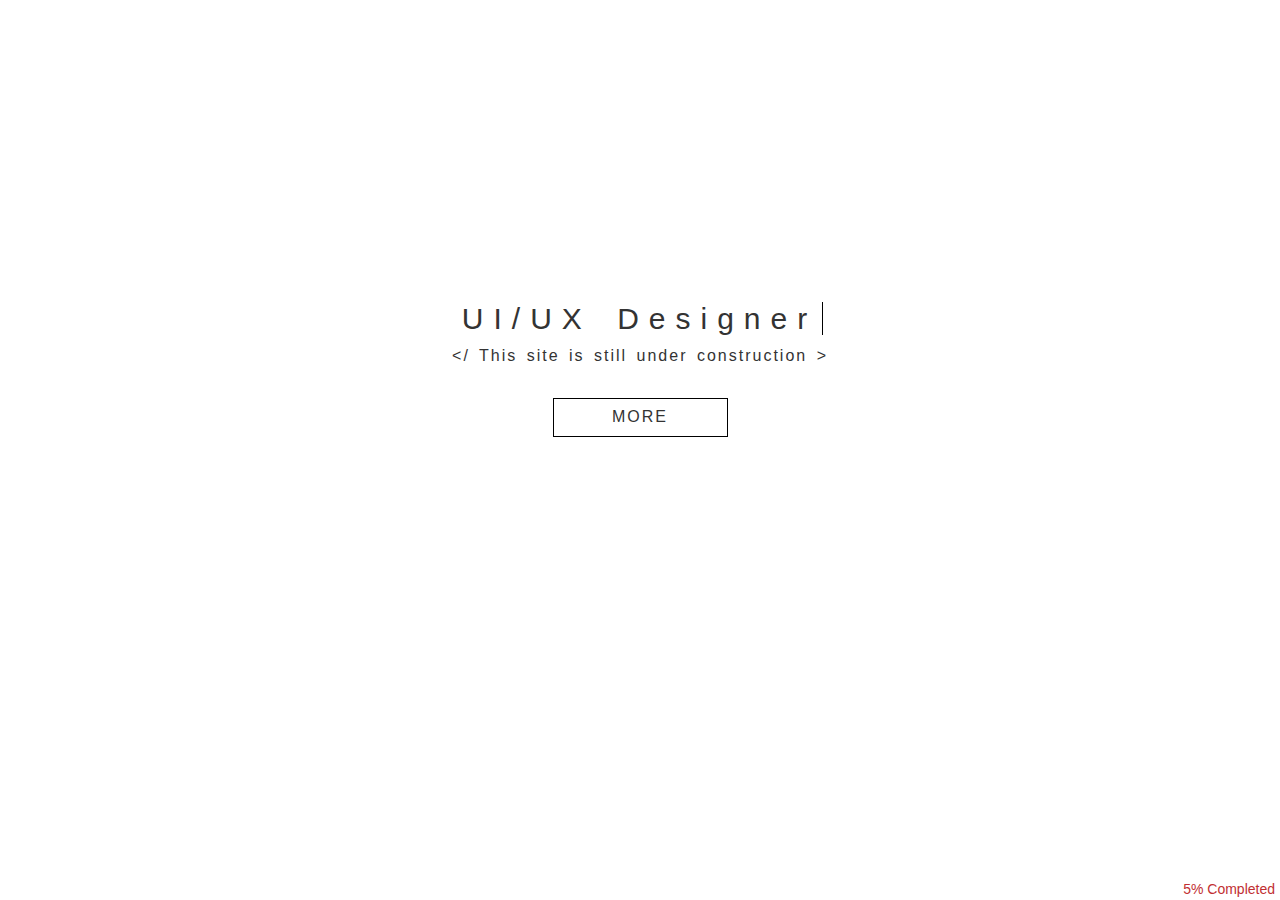
<file: index.html>
<!DOCtype html>
<html lang="en">
	<head>
		<meta charset="utf-8">
    	<meta http-equiv="X-UA-Compatible" content="IE=edge">
        <meta name="author" content="Garfield Gray"/>
    	<meta name="viewport" content="width=device-width, initial-scale=1">
        <meta name="description" content="Garfield Gray's Web Portfolio"/>
        <meta name="keywords" content="Garfield Gray, portfolio, UI Designer,UX Designer, Web Development, Web Design">
    	<title>Mr. Gray</title>
    	<link rel="icon" href="img/logo.png">
        <link href="https://fonts.googleapis.com/css?family=Rubik" rel="stylesheet">
    	<link href="css/bootstrap.min.css" rel="stylesheet">
    	<link rel="stylesheet" type="text/css" href="css/styles.css">
    	<link rel="stylesheet" type="text/css" href="css/animate.css">
    	<link rel="stylesheet" type="text/css" href="css/hover.css">
        <link rel="stylesheet" type="text/css" href="font-awesome/css/font-awesome.min.css">
	</head>
<body>
    <nav class="navbar navbar-white">
      <div class="container">
        <div class="navbar-header">
          <button type="button" class="navbar-toggle" data-toggle="collapse" data-target="#myNavbar">
            <span class="icon-bar"></span>
            <span class="icon-bar"></span>
            <span class="icon-bar"></span>                        
          </button>
          <a class="navbar-brand" href="#"><span style="color:black;letter-spacing: 1px;"></span></a>
        </div>
        <div class="collapse navbar-collapse" id="myNavbar">
          <ul class="nav navbar-nav navbar-right">
            <li><a href="#"></a></li>
            <li><a href="#"></a></li>
            <li><a href="#"></a></li>
          </ul>
        </div>
      </div>
    </nav>

<div class="wrapper">
	<div class="container-fluid">
		<div class="main">
			<center>
				<h2 id="main_content">UI/UX  Designer</h2>
					<p id="sub_content">&lt;&#47; This site is still under construction ></p>
						<br>
							<button id="sub_content" class="main_Btn" data-toggle="modal" data-target="#myModal">MORE</button>
			</center>
		</div>
	</div>
</div>

<div class="modal fade" id="myModal" role="dialog">
    <div class="modal-dialog">
    
      <!-- Modal content-->
      <div class="modal-content">

          <button type="button" class="close" data-dismiss="modal">&times;&nbsp;</button>

        <div class="modal-body" style="margin-top: 10%;">
          <p>In the meanwhile, take a look at a <b>few</b> side projects.</p>
          <br>
          <ol>
	          <li><span class="label label-success"><a href="resume/index.html" target="_blank">E-Resumè Design</a></span></li>
	          <li><span class="label label-warning"><a href="https://chantelbailey.000webhostapp.com/wordpress/" target="_blank">E-Commerecè Site</a></span></li>
	          <li><span class="label label-success"><a href="http://amgestionjm.com/" target="_blank">AM Gestion Website</a></span></li>
	          <li><span class="label label-default"><a href="http://garfield-todo.000webhostapp.com/" target="_blank">Simple ToDo Web App w/PHP</a></span></li>
	          <li><span class="label label-warning"><a href="first/index.html" target="_blank">First Web Page w/Contact Info</a></span></li>
	          <li><span class="label label-success"><a href="http://www.dlabpr.com/development/akm.new/" target="_blank">AKM</a></span></li>
	          <hr>
	          <br>
	          	<div align="left">
	          	<h6>Current</h6>
	          	</div>
	          	<ol>
		          <li><a href="utech-internship/index.php" target="_blank" id="now">Project G</a></li>
	          </ol>
	          </br>
	          <sm id="now">Most of these sites will be re-designed as I was not aware of certain design principles at the time, even now I am still learning and growing.</sm>
          </ol>
        </div>
      </div>
      
    </div>
  </div>


<footer>
	<div class="copyright"><sm>5% Completed</sm></div>
</footer>
<!-- jQuery (necessary for Bootstrap's JavaScript plugins) -->
<script type="text/javascript" src="js/jquery.js"> </script>
<!--Bootstrap JS-->
<script src="js/bootstrap.js"></script>
<!--Custom JS-->
<script src="js/custom.js"></script>
<script>
	function navX(x) {
    	x.classList.toggle("change");
    }
</script>

</body>
</html>
</file>
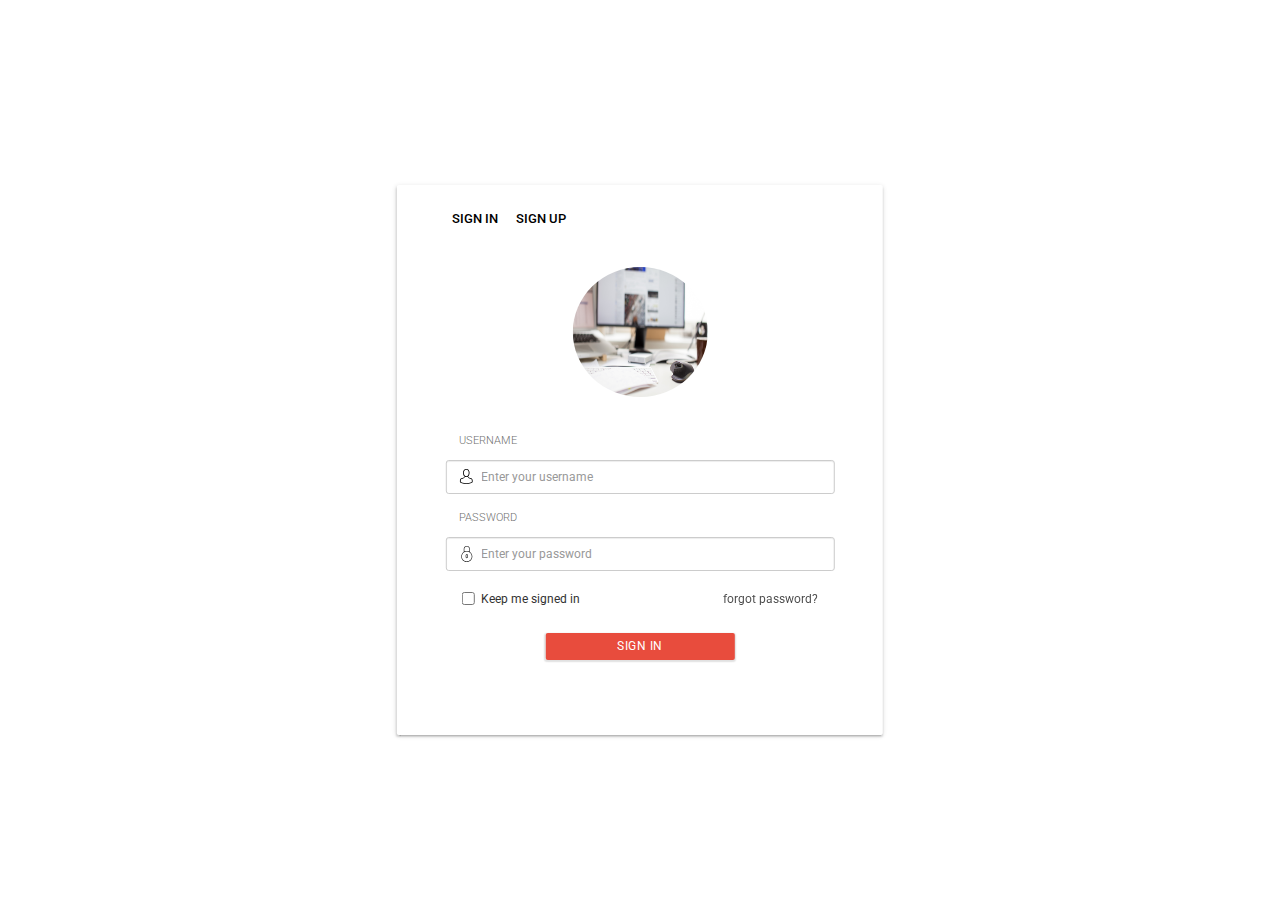
<file: Food App/index.html>
<!DOCTYPE html>
<html>
	<head>
		<meta http-equiv="Content Type" content="text/html"; charset="UTF-8">
		<meta name="viewport" content="width=device-width, initial-scale=1">
		<meta name="description" content="">
		<meta name="author" content="Garfield GRAY">
		<link rel="icon" href="">
		<title>Food APP</title>
    	<link href="css/bootstrap.min.css" rel="stylesheet">
    	<link rel="stylesheet" type="text/css" href="css/styles.css">
    	<link rel="stylesheet" type="text/css" href="css/animate.css">
    	<link rel="stylesheet" type="text/css" href="css/hover.css">
    	<link rel="stylesheet" href="css/waves.css">
        <link rel="stylesheet" type="text/css" href="font-awesome/css/font-awesome.min.css">
        <link href="https://fonts.googleapis.com/css?family=Roboto" rel="stylesheet">
        <link href="https://fonts.googleapis.com/css?family=Allura" rel="stylesheet">
        <link rel="stylesheet" type="text/css" href="css/waves.min.css"/>
	</head>
	<body>
		<div class="container-fluid">
			<div class="animated fadeIn contain">
				<div class="navigation">
					<ul>
						<li>
							<a href="#" class="active" id="signin">SIGN IN</a>
						</li>
						<li>
							<a href="#" id="signup">SIGN UP</a>
						</li>
					</ul>
				</div>

				<div id="signin-content">
				<!-- Avatar image -->
					<img src="img/avatar.jpg" class="img-responsive" alt="image">
				<!-- END Avatar -->

				<!-- Form Section -->
				<div class="form-section">
					<form autocomplete="off">
					  <div class="form-group">
					    <label for="email"><sm>USERNAME</sm></label>
					    <input type="text" class="form-control" id="username" placeholder="Enter your username">
					  </div>
					  <div class="form-group">
					    <label for="pwd"><sm>PASSWORD</sm></label>
					    <input type="password" class="form-control" id="pwd" placeholder="Enter your password">
					  </div>
					  <div class="row" id="mid">
					  	<div class="col-xs-6 col-sm-6">
						  <div class="checkbox" id="check">
						    <label><input type="checkbox"> Keep me signed in</label>
						  </div>
						</div>
						<div class="col-xs-6 col-sm-6">
							<a href="#" id="forgot" class="hvr-underline-from-center-2">forgot password?</a>
						</div>
					  </div>	  
					  <div class="row">
						<center>
						  <button type="button" class="btn btn-sign-in-center">SIGN IN</button>
						</center>
					   </div>
					</form>
				</div>
				<!-- End form section -->
			</div><!-- End sign in -->

			<div id="signup-content"><!-- Begin Sign Up -->
			<p id="signup-header">Sign Up</p>
				<div class="form-section">
				<form autocomplete="off">
					<div class="row">
						<div class="col-xs-6 col-sm-6">
							<label for="fname"><sm>FIRSTNAME</sm></label>
							<input type="name" class="form-control" id="firstname" placeholder="Enter your first name">
						</div>
						<div class="col-xs-6 col-sm-6">
							<label for="lname"><sm>LASTNAME</sm></label>
							<input type="name" class="form-control" id="lastname" placeholder="Enter your last name">
						</div>
					</div>
					<div class="row">
						<div class="col-xs-12 col-sm-12">
							<label for="password"><sm>PASSWORD</sm></label>
							<input type="password" class="form-control" id="password" placeholder="Enter your password">
						</div>
					</div>
					<div class="row">
						<div class="col-xs-12 col-sm-12">
							<label for="confirmpwd"><sm>PASSWORD</sm></label>
							<input type="password" class="form-control" id="confirmpwd" placeholder="Confirm your password">
						</div>
					</div>
				</div>
				</form>
			</div><!-- End sign up -->

			</div>
		</div>


	<!-- jQuery (necessary for Bootstrap's JavaScript plugins) -->
    <script src="https://ajax.googleapis.com/ajax/libs/jquery/1.12.4/jquery.min.js"></script>
    <!-- Include all compiled plugins (below), or include individual files as needed -->
    <script src="js/bootstrap.js"></script>
	<script type="text/javascript" src="js/waves.min.js"></script>
	<script src="js/custom-js.js"></script>
	</body>
</html>
</file>
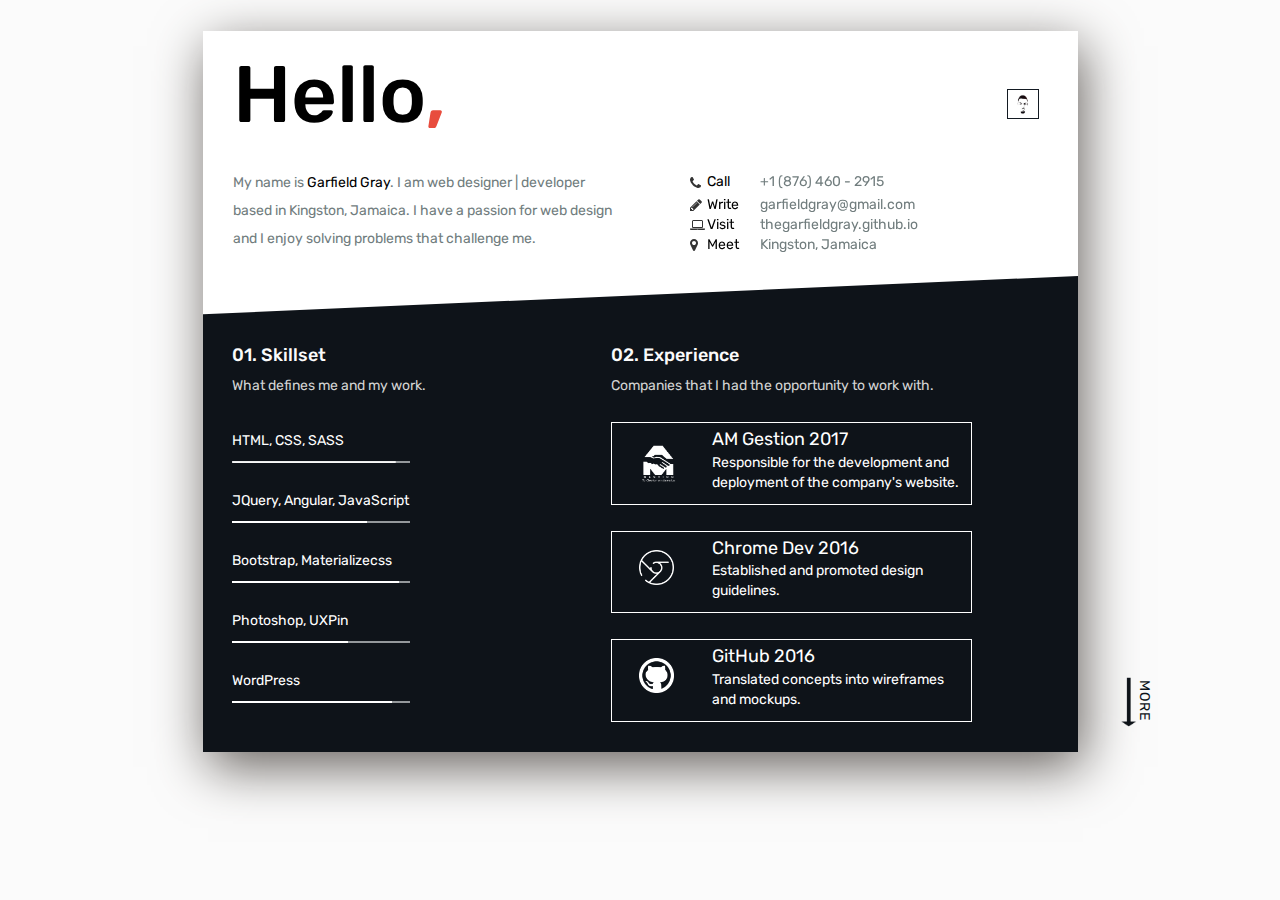
<file: img/index.html>
<!DOCTYPE html>
<html>
<head>
	<title>Resume Section</title>
	<meta charset="utf-8">
    <meta http-equiv="X-UA-Compatible" content="IE=edge">
    <meta name="author" content="Garfield Gray's Digital Resume"/>
   	<meta name="viewport" content="width=device-width, initial-scale=1.0, minimum-scale=1.0, maximum-scale=1.0, user-scalable=no">
    <meta name="description" content=""/>
    <meta name="keywords" content="Resume">
    <link rel="icon" href="img/logo.png">
    <link href="css/bootstrap.min.css" rel="stylesheet">
    <link rel="stylesheet" type="text/css" href="css/styles.css">
    <link rel="stylesheet" type="text/css" href="css/hover.css">
    <link rel="stylesheet" type="text/css" href="font-awesome/css/font-awesome.min.css">
    <link href="https://fonts.googleapis.com/css?family=Rubik" rel="stylesheet">
</head>
<body>
<script
  src="https://code.jquery.com/jquery-3.2.1.min.js"
  integrity="sha256-hwg4gsxgFZhOsEEamdOYGBf13FyQuiTwlAQgxVSNgt4="
  crossorigin="anonymous"></script>

<div class="container-fluid">
	<div class="wrapper">
		<div class="cover">
			<div class="container-fluid">
		<!-- ===== ROW ONE : HELLO SECTION w/IMAGE ===== -->
				<div class="row">
					<div class="col-sm-11 col-md-11">
						<span id="hello">
							<h1 style="font-size: 80px;">Hello<span id="comma">,</span></h1>
						</span>
					</div>
					<div class="col-sm-1 col-md-1">
						<img src="img/logo.png" alt="logo" class="img-responsive img-cover">
					</div>
				</div>
		<!-- ===== ROW TWO : CONTAINS INFORMATION ABOUT ME ===== -->
				<div class="row"><br>
					<div class="col-sm-6 col-md-6">
						<p class="cc">My name is <span>Garfield Gray</span>. I am web designer | developer based in Kingston, Jamaica. I have a passion for web design and I enjoy solving problems that challenge me.</p>
					</div>
					<div class="info-left">
					<div class="col-sm-6 col-md-6" style="padding-left: 50px;">
						<div class="row" style="line-height: 1.8445;">
			<!-- === LINE ONE === -->
							<div class="col-md-1">
								<i class="fa fa-phone hvr-buzz" aria-hidden="true"></i>
							</div>
							<div class="col-md-1">
								<span>Call</span>
							</div>
							<div class="col-md-10">
								<span class="pp-color pp-left">+1 (876) 460 - 2915</span>
							</div>
						</div>
						<div class="row">
			<!-- === LINE TWO === -->
							<div class="col-md-1">
								<i class="fa fa-pencil hvr-skew-backward" aria-hidden="true"></i>
							</div>
							<div class="col-md-1">
								<span>Write</span>
							</div>
							<div class="col-md-10">
								<span class="pp-left">
									<a href="mailto:garfieldgray21@gmail.com?Subject=Hi" class="mail" target="_top">garfieldgray@gmail.com</a>
								</span>
							</div>
						</div>
						<div class="row">
			<!-- === LINE TWO === -->
							<div class="col-md-1">
								<i class="fa fa-laptop hvr-grow" aria-hidden="true"></i>
							</div>
							<div class="col-md-1">
								<span>Visit</span>
							</div>
							<div class="col-md-10">
								<span class="pp-left">
									<a href="http://thegarfieldgray.github.io" class="address" target="_blank">thegarfieldgray.github.io</a>
								</span>
							</div>
						</div>
						<div class="row">
				<!-- === LINE FOUR === -->
							<div class="col-md-1">
								<i class="fa fa-map-marker hvr-bounce-in" aria-hidden="true"></i>
							</div>
							<div class="col-md-1">
								<span>Meet</span>
							</div>
							<div class="col-md-10">
								<span class="pp-color pp-left">Kingston, Jamaica</span>
							</div>
						</div>
					</div>
					</div>
				</div>
			</div>
		</div>
		<!-- ===== SUB BODY-HEADER ===== -->
		<div class="custom-container">
		<div id="show">
			<div class="row sub-body">
		<!-- ===== COLUMN ONE ===== -->
				<div class="col-md-4 sub-padding1">
					<h4>01. Skillset</h4>
					<sm style="color:lightgrey;">What defines me and my work.</sm>
					<br><p></p>
						<div class="col-sm-12 sub-head-col">
							<span class="skill-title">HTML, CSS, SASS</span>
							<div class="line">
								<div class="progress front-end">
								</div>
							</div>
						</div>
						<div class="col-sm-12 sub-head-col">
							<span class="skill-title">JQuery, Angular, JavaScript</span>
							<div class="line">
								<div class="js">
								</div>
							</div>
						</div>
						<div class="col-sm-12 sub-head-col">
							<span class="skill-title">Bootstrap, Materializecss</span>
							<div class="line">
								<div class="framework">
								</div>
							</div>
						</div>
						<div class="col-sm-12 sub-head-col">
							<span class="skill-title">Photoshop, UXPin</span>
							<div class="line">
								<div class="photo-editing">
								</div>
							</div>
						</div>
						<div class="col-sm-12 sub-head-col">
							<span class="skill-title">WordPress</span>
							<div class="line">
								<div class="cms">
								</div>
							</div>
						</div>
				</div>
		<!-- ===== COLUMN TWO ===== -->
				<div class="col-md-8 sub-padding2">
					<h4>02. Experience</h4>
					<sm style="color:lightgrey;">Companies that I had the opportunity to work with.</sm>
						<div class="xp-card">
							<div class="row">
								<div class="col-sm-3">
									<img src="img/gestion.png" alt="AM Gestion JM" class="xp-logo">
								</div>
								<div class="col-sm-9">
									<span class="xp-header">AM Gestion 2017</span>
									<p class="xxp">Responsible for the development and deployment of the company's website.</p>
								</div>
							</div>
						</div>
						<div class="xp-card">
							<div class="row">
								<div class="col-sm-3">
									<img src="img/chrome-logo.png" alt="Chome" class="xp-logo2">
								</div>
								<div class="col-sm-9">
									<span class="xp-header">Chrome Dev 2016</span>
									<p class="xxp">Established and promoted design guidelines.</p>
								</div>
							</div>
						</div>
						<div class="xp-card">
							<div class="row">
								<div class="col-sm-3">
									<img src="img/git.png" alt="GitHub" class="xp-logo2">
								</div>
								<div class="col-sm-9">
									<span class="xp-header">GitHub 2016</span>
									<p class="xxp">Translated concepts into wireframes and mockups.</p>
								</div>
							</div>
						</div>
				</div>
			</div>
		</div>

		<!-- ===== SECTION NUMBER TWO ===== -->

		<div id="hide">
			<div class="row sub-body">
			<!-- ===== COLUMN ONE ===== -->
				<div class="col-md-5 sub-padding1">
					<h4>03. Education</h4>
					<sm style="color:lightgrey;">My academic achievements.</sm>
					<br><p></p>
						<div class="col-sm-12 sub-head-col">
							<span class="skl-title">University of Technology, Jamaica</span>
								<div id="skl_details">
									<sm style="color:lightgrey;">BSc in Computer Science</sm></p>
										<p class="xxp">2012 - PENDING</p>
								</div>
						</div>
						<div class="col-sm-12 sub-head-col">
							<span class="skl-title">William Knibb Memorial High School</span>
								<div id="skl_details">
									<sm style="color:lightgrey;">Diploma in Science & Engineering</sm></p>
										<p class="xxp">2007 - 2012</p>
								</div>
						</div>
				</div>
		<!-- ===== COLUMN TWO ===== -->
				<div class="col-md-7 sub-padding2">
					<h4>04. Awards</h4>
					<sm style="color:lightgrey;">A reason why people love to work with me</sm>
						<br><p></p>	
						<div class="award">
							<p><span id='award_list'>#1 UI Developer in Jamaica</span></p>
						</div>
				</div>
			</div>
		</div>

		<!-- ==== NEXT AND PREVIOUS BUTTON ==== -->
		<div class="rightBtn">
			<button class="moreBtn"><p id="mre">more</p><img src="img/down-arrow.png" id="downArrow" class="moreImg"></i>
			</button>
		</div>
	</div>
	</div>
</div>
<!-- ==== SCRIPTS ==== -->
<script>

$(document).ready(function(){
	$("button").click(function(){
		var z = document.getElementById('mre');
			$("#show").toggle("slow");
			$("#hide").toggle("fast");
				if (z.innerHTML == "more"){
					document.getElementById("downArrow").src = "img/left-arrow.png";
					z.innerHTML = "back";
				}else if (z.innerHTML == "back"){
					z.innerHTML = "more";
					document.getElementById("downArrow").src = "img/down-arrow.png";
				}
	});
});
	
</script>
</body>
</html>
</file>
<file: css/styles.css>
/* ======= VARIBALES ======= */
/* ====== END VARIABLES DECLARATION ====== */
.html {
  height: 100%; }

.body {
  height: 100%;
  font-family: 'Rubik', sans-serif;
  background-color: #fff; }
  .body p, .body h2 {
    color: white; }

/* ======= NAVIGATION BAR ======= */
.navbar {
  -webkit-border-radius: 0;
  -moz-border-radius: 0;
  border-radius: 0; }

.navbar-white {
  background-color: #fff;
  margin-bottom: 0px;
  color: #181818; }

.navbar-nav > li > a {
  color: #181818;
  font-size: 13.54px; }

.navbar-nav > li > a:hover,
.navbar-nav > li > a:focus {
  color: #a33126;
  font-size: 13.54px;
  background-color: transparent; }

.navbar-nav > .active > a,
.navbar-nav > .active > a:hover,
.navbar-nav > .active > a:focus {
  color: #a33126;
  background-color: transparent; }

.navbar-nav > .open > a,
.navbar-nav > .open > a:hover,
.navbar-nav > .open > a:focus {
  color: #a33126;
  background-color: transparent; }

/* mobile version */
.navbar-white .navbar-toggle {
  border-color: transparent; }

.navbar-white .navbar-toggle:hover,
.navbar-white .navbar-toggle:focus {
  background-color: transparent; }

.navbar-white .navbar-toggle .icon-bar {
  background-color: white; }

/* ======= MAIN CONTENT ======= */
.main {
  position: relative;
  margin: 20% auto 0px;
  height: 100%;
  width: 100%; }

#main_content {
  letter-spacing: 10px;
  word-spacing: 7px; }

#sub_content {
  letter-spacing: 2px;
  word-spacing: 3px;
  font-size: 16px; }

.main_Btn {
  padding: 7px 15px;
  border: 1px solid black;
  background-color: transparent;
  width: 175px; }

.main_Btn:hover,
.main_Btn:focus {
  background-color: black;
  color:white;
  border: 2px solid black;
}

@-webkit-keyframes typing { from { width: 0; } }
@-webkit-keyframes blink-caret { 50% { border-color: transparent; } }

h2 { 
  border-right: 1px solid black;
  width: 16.5em; 
  width: 365px;
  white-space: nowrap;
  overflow: hidden;
  -webkit-animation: typing 3s steps(14, end),
  blink-caret .5s step-end infinite alternate;
}

.copyright {
  position: absolute;
  bottom: 1px;
  right: 5px;
  color: #c12f32; }

ol {
  list-style: none; }

ol li a {
  color: white;
  text-decoration: none; }

#now {
  text-decoration: none;
  color: grey;
  font-size: 11px;
}

/*# sourceMappingURL=styles.css.map */
</file>
<file: Food App/css/styles.css>
html,body {
  font-family: 'Roboto', sans-serif;
  font-size: 12px;
  height: 100%;
  background-color: white;
}

.bar1, .bar2, .bar3 {
    width: 35px;
    height: 5px;
    background-color: #553b44;
    margin: 6px 0;
    transition: 0.4s;
}

.change .bar1 {
    -webkit-transform: rotate(-45deg) translate(-4px, 5px) ;
    transform: rotate(-45deg) translate(-4px, 5px) ;
}

.change .bar2 {opacity: 0;}

.change .bar3 {
    -webkit-transform: rotate(45deg) translate(-1px, -2px) ;
    transform: rotate(45deg) translate(-1px, -2px) ;
}

.contain {
	position: absolute;
	width: 35%;
	height: 550px;
	top: 50%;
	left: 50%;
	-webkit-transform: translate(-50%,-50%);
	background-color: white;
	border: none;
	border-radius: 2px;
	box-shadow: 0 2px 2px 0 rgba(0,0,0,0.14),
	0 1px 5px 0 rgba(0,0,0,0.12),
	0 3px 1px -2px rgba(0,0,0,0.2);
	margin-top: 10px;
	margin-bottom: 10px;
}

@media screen and (max-width: 1290px) {
    .contain {
    	width: 38%;
    	transition-duration: 0.3s;
    }
}

@media screen and (max-width: 1220px) {
    .contain {
    	width: 40%;
    	transition-duration: 0.3s;
    }
}

@media screen and (max-width: 1140px) {
    .contain {
    	width: 45%;
    	transition-duration: 0.3s;
    }
}

@media screen and (max-width: 1090px) {
    .contain {
    	width: 50%;
    	transition-duration: 0.3s;
    }
}

@media screen and (max-width: 1020px) {
    .contain {
    	width: 55%;
    	transition-duration: 0.3s;
    }
}

@media screen and (max-width: 920px) {
    .contain {
    	width: 60%;
    	transition-duration: 0.3s;
    }
}

@media screen and (max-width: 820px) {
    .contain {
    	width: 65%;
    	transition-duration: 0.3s;
    }
}

@media screen and (max-width: 720px) {
    .contain {
    	width: 75%;
    	transition-duration: 0.3s;
    }
}

@media screen and (max-width: 620px) {
    .contain {
    	width: 80%;
    	transition-duration: 0.3s;
    	height: 510px;
    }
}

@media screen and (max-width: 520px) {
    .contain {
    	width: 85%;
    	transition-duration: 0.3s;
    	height: 500px;
    }
}

@media screen and (max-width: 480px) {
    .contain {
    	width: 90%;
    	transition-duration: 0.3s;
    }
}

.navigation {
	top:0;
	left: 0;
	width: 100%;
}

.navigation > ul {
	padding-top: 25px;
}

.navigation > ul > li {
	padding: 0 0 0 15px;
	display: inline;
}

.navigation > ul > li > a {
	text-decoration: none;
	color:black;
	font-size: 13px;
	font-weight: 500;
}

.navigation > ul > li > a:hover,
.navigation > ul > li > a:focus {
	text-decoration: none;
	color: black;
}

.navigation > ul > li > a > .active {
	color: #c1392d;
}

.contain > #signin-content > img {
	margin: 8% auto 0;
	border-radius: 50%;
	width: 135px;
	height: 130px;
}

input:-webkit-autofill {
    background: url('person.svg') no-repeat scroll 12px 8px;

}

.form-section {
	position: relative;
	padding: 0px 10%;
	margin-top: 7%;
}

.form-section label {
	padding-bottom: 5px;
}

.form-section sm {
	padding-left: 14px;
	opacity: 0.71;
    font-size: 11px;
    font-weight: 300;
}

.form-section input {
	border-radius: 3px;
	font-size: 12px;
	margin-top: 1px;
}

.form-section input:focus {
  border-color: rgba(180, 53, 30, 0.3);
  box-shadow: 0 0px 0px rgba(87, 37, 100, 1) inset, 0 0 1px rgba(87, 37, 100, 1);
  outline: 0 none;
}

#username {
	background: url('person.svg') no-repeat scroll 12px 8px;
	background-size: 15px 15px;
	padding-left:35px;
	z-index: 999;
}

#pwd {
	background: url('lock.svg') no-repeat scroll 12px 8px;
	background-size: 16px 16px;
	padding-left:35px;
	z-index: 999;
}

#check {
	padding-left: 16px;
	margin-top: 0px;
	margin-bottom: 0px;
}

.btn-sign-in-center {
	width: 45%;
	background: #e84c3d;  
	border: none;
	color: white;
	border-radius: 2px;
	padding: 5px 15px;
	letter-spacing: 0.5px;
	font-size:12px;
	box-shadow: 0 2px 2px 0 rgba(0,0,0,0.14), 0 1px 5px 0 rgba(0,0,0,0.12), 0 3px 1px -2px rgba(0,0,0,0.2);
	border: none;
	text-align: center;
}

.btn-sign-in-center:hover {
	background-color: #fd5c4c;
	color:white;
	box-shadow: 0px 2px 3px #888888;
	transition-duration: 0.3s;
}

.btn-sign-in-center:focus,
.btn-sign-in-center:active {
	color:white;
	transition-duration: 0.3s;
	outline: none;
}

#forgot {
	position: absolute;
	top: 0;
	right: 32px;
	color: black;
	opacity: 0.71;
}

#forgot:hover,
#forgot:focus {
	text-decoration: none;
}

#mid {
	margin-top: 20px;
	margin-bottom: 20px;
}

/* Underline From Center */
.hvr-underline-from-center-2 {
  display: inline-block;
  vertical-align: middle;
  -webkit-transform: translateZ(0);
  transform: translateZ(0);
  box-shadow: 0 0 1px rgba(0, 0, 0, 0);
  -webkit-backface-visibility: hidden;
  backface-visibility: hidden;
  -moz-osx-font-smoothing: grayscale;
  position: relative;
  overflow: hidden;
  opacity: 1;
}
.hvr-underline-from-center-2:before {
  content: "";
  position: absolute;
  z-index: -1;
  left: 50%;
  right: 50%;
  bottom: 0;
  background: black;
  height: 1px;
  -webkit-transition-property: left, right;
  transition-property: left, right;
  -webkit-transition-duration: 0.3s;
  transition-duration: 0.3s;
  -webkit-transition-timing-function: ease-out;
  transition-timing-function: ease-out;
}
.hvr-underline-from-center-2:hover:before,
.hvr-underline-from-center-2:focus:before,
.hvr-underline-from-center-2:active:before {
  left: 0;
  right: 0;
}

#signup-content {
	display: none;
}

#header {
	font-family: 'Allura', cursive;
	font-size: 92px;
	text-align: center;
}
</file>
<file: Food App/css/waves.css>
/*!
 * Waves v0.7.5
 * http://fian.my.id/Waves 
 * 
 * Copyright 2014-2016 Alfiana E. Sibuea and other contributors 
 * Released under the MIT license 
 * https://github.com/fians/Waves/blob/master/LICENSE 
 */
.waves-effect {
  position: relative;
  cursor: pointer;
  display: inline-block;
  overflow: hidden;
  -webkit-user-select: none;
  -moz-user-select: none;
  -ms-user-select: none;
  user-select: none;
  -webkit-tap-highlight-color: transparent;
}
.waves-effect .waves-ripple {
  position: absolute;
  border-radius: 50%;
  width: 100px;
  height: 100px;
  margin-top: -50px;
  margin-left: -50px;
  opacity: 0;
  background: rgba(0, 0, 0, 0.2);
  background: -webkit-radial-gradient(rgba(0, 0, 0, 0.2) 0, rgba(0, 0, 0, 0.3) 40%, rgba(0, 0, 0, 0.4) 50%, rgba(0, 0, 0, 0.5) 60%, rgba(255, 255, 255, 0) 70%);
  background: -o-radial-gradient(rgba(0, 0, 0, 0.2) 0, rgba(0, 0, 0, 0.3) 40%, rgba(0, 0, 0, 0.4) 50%, rgba(0, 0, 0, 0.5) 60%, rgba(255, 255, 255, 0) 70%);
  background: -moz-radial-gradient(rgba(0, 0, 0, 0.2) 0, rgba(0, 0, 0, 0.3) 40%, rgba(0, 0, 0, 0.4) 50%, rgba(0, 0, 0, 0.5) 60%, rgba(255, 255, 255, 0) 70%);
  background: radial-gradient(rgba(0, 0, 0, 0.2) 0, rgba(0, 0, 0, 0.3) 40%, rgba(0, 0, 0, 0.4) 50%, rgba(0, 0, 0, 0.5) 60%, rgba(255, 255, 255, 0) 70%);
  -webkit-transition: all 0.5s ease-out;
  -moz-transition: all 0.5s ease-out;
  -o-transition: all 0.5s ease-out;
  transition: all 0.5s ease-out;
  -webkit-transition-property: -webkit-transform, opacity;
  -moz-transition-property: -moz-transform, opacity;
  -o-transition-property: -o-transform, opacity;
  transition-property: transform, opacity;
  -webkit-transform: scale(0) translate(0, 0);
  -moz-transform: scale(0) translate(0, 0);
  -ms-transform: scale(0) translate(0, 0);
  -o-transform: scale(0) translate(0, 0);
  transform: scale(0) translate(0, 0);
  pointer-events: none;
}
.waves-effect.waves-light .waves-ripple {
  background: rgba(255, 255, 255, 0.4);
  background: -webkit-radial-gradient(rgba(255, 255, 255, 0.2) 0, rgba(255, 255, 255, 0.3) 40%, rgba(255, 255, 255, 0.4) 50%, rgba(255, 255, 255, 0.5) 60%, rgba(255, 255, 255, 0) 70%);
  background: -o-radial-gradient(rgba(255, 255, 255, 0.2) 0, rgba(255, 255, 255, 0.3) 40%, rgba(255, 255, 255, 0.4) 50%, rgba(255, 255, 255, 0.5) 60%, rgba(255, 255, 255, 0) 70%);
  background: -moz-radial-gradient(rgba(255, 255, 255, 0.2) 0, rgba(255, 255, 255, 0.3) 40%, rgba(255, 255, 255, 0.4) 50%, rgba(255, 255, 255, 0.5) 60%, rgba(255, 255, 255, 0) 70%);
  background: radial-gradient(rgba(255, 255, 255, 0.2) 0, rgba(255, 255, 255, 0.3) 40%, rgba(255, 255, 255, 0.4) 50%, rgba(255, 255, 255, 0.5) 60%, rgba(255, 255, 255, 0) 70%);
}
.waves-effect.waves-classic .waves-ripple {
  background: rgba(0, 0, 0, 0.2);
}
.waves-effect.waves-classic.waves-light .waves-ripple {
  background: rgba(255, 255, 255, 0.4);
}
.waves-notransition {
  -webkit-transition: none !important;
  -moz-transition: none !important;
  -o-transition: none !important;
  transition: none !important;
}
.waves-button,
.waves-circle {
  -webkit-transform: translateZ(0);
  -moz-transform: translateZ(0);
  -ms-transform: translateZ(0);
  -o-transform: translateZ(0);
  transform: translateZ(0);
  -webkit-mask-image: -webkit-radial-gradient(circle, #ffffff 100%, #000000 100%);
}
.waves-button,
.waves-button:hover,
.waves-button:visited,
.waves-button-input {
  white-space: nowrap;
  vertical-align: middle;
  cursor: pointer;
  border: none;
  outline: none;
  color: inherit;
  background-color: rgba(0, 0, 0, 0);
  font-size: 1em;
  line-height: 1em;
  text-align: center;
  text-decoration: none;
  z-index: 1;
}
.waves-button {
  padding: 0.85em 1.1em;
  border-radius: 0.2em;
}
.waves-button-input {
  margin: 0;
  padding: 0.85em 1.1em;
}
.waves-input-wrapper {
  border-radius: 0.2em;
  vertical-align: bottom;
}
.waves-input-wrapper.waves-button {
  padding: 0;
}
.waves-input-wrapper .waves-button-input {
  position: relative;
  top: 0;
  left: 0;
  z-index: 1;
}
.waves-circle {
  text-align: center;
  width: 2.5em;
  height: 2.5em;
  line-height: 2.5em;
  border-radius: 50%;
}
.waves-float {
  -webkit-mask-image: none;
  -webkit-box-shadow: 0px 1px 1.5px 1px rgba(0, 0, 0, 0.12);
  box-shadow: 0px 1px 1.5px 1px rgba(0, 0, 0, 0.12);
  -webkit-transition: all 300ms;
  -moz-transition: all 300ms;
  -o-transition: all 300ms;
  transition: all 300ms;
}
.waves-float:active {
  -webkit-box-shadow: 0px 8px 20px 1px rgba(0, 0, 0, 0.3);
  box-shadow: 0px 8px 20px 1px rgba(0, 0, 0, 0.3);
}
.waves-block {
  display: block;
}
</file>
<file: img/css/styles.css>
html {
  height: 100%; }

body {
  height: 100%;
  min-height: 100%;
  font-family: 'Rubik', sans-serif;
  background-color: #fbfbfb; }

.wrapper {
  position: relative;
  background-color: #0e1319;
  margin: 2.5% 15% 5px;
  box-shadow: 0px 0px 0px #67625e inset, 5px 15px 50px #67625e;
  padding-bottom: 25px; }

.cover .container-fluid {
  padding-left: 30px;
  padding-right: 30px; }

.cover {
  position: relative;
  width: 100%;
  height: 245px;
  background-color: white;
  z-index: 1; }

.cover:after {
  position: absolute;
  background-color: inherit;
  width: 100%;
  height: 100%;
  content: '';
  top: 0;
  right: 0;
  left: 0;
  z-index: -1;
  transform-origin: top right;
  transform: skewY(-2.5deg);
  -webkit-transform-origin: top right;
  -webkit-transform: skewY(-2.5deg);
  -moz-transform-origin: top right;
  -moz-transform: skewY(-2.5deg);
  -ms-transform-origin: top right;
  -ms-transform: skewY(-2.5deg); }

.cc {
  color: #717d7e;
  line-height: 2; }
  .cc span {
    color: black; }

span {
  color: black; }
  span a.mail {
    text-decoration: none;
    color: #717d7e;
    cursor: e-resize; }
  span a.address {
    text-decoration: none;
    color: #717d7e;
    cursor: pointer; }

.info-left span {
  margin-left: -15px; }

#hello #comma {
  color: #e84c3d; }

.img-cover {
  margin-top: 58px;
  margin-right: 10px;
  padding: 3.5px;
  height: 30px;
  border: 0.88px solid #131a22; }

/*** Pad Paragraph on the lef ***/
.pp-left {
  padding-left: 20px;
  color: #717d7e; }

.sub-body {
  margin-top: 60px;
  height: 100%; }
  .sub-body h4 {
    color: #fbfbfb; }

.sub-padding1 {
  padding-left: 3.4%; }

.sub-padding2 {
  padding-left: 13.4%; }

.sub-head-col {
  margin-top: 25px;
  margin-bottom: 3px;
  padding: 0px; }

.skills {
  color: white;
  padding-bottom: 10px; }

.line {
  height: 2px;
  width: 72%;
  background-color: #94989b;
  margin-top: 10px; }
  .line .front-end, .line .js, .line .framework, .line .photo-editing, .line .cms {
    height: 2.2px;
    width: 92%;
    background-color: white; }
  .line .js {
    width: 76%; }
  .line .framework {
    width: 94%; }
  .line .photo-editing {
    width: 65%; }
  .line .cms {
    width: 90%; }

.skill-title {
  color: white; }

.skl-title {
  color: white;
  border-left: 3px solid #e84c3d;
  padding-left: 4px;
  font-weight: bold;
  font-size: 15.4px; }

#skl_details {
  margin-top: 3.3%;
  margin-left: 5%;
  line-height: 0.8; }

.award {
  margin-top: 9%; }

#award_list {
  margin-left: 3.9%;
  padding: 3px 10px 3px 8px;
  background-color: #e84c3d;
  color: white;
  opacity: 0.88; }

.xp-card {
  position: relative;
  width: 80%;
  border: 1.22px solid white;
  background-color: #0e1319;
  color: white;
  margin-top: 26px;
  margin-bottom: 5px;
  padding: 4px 4px 1px 4px; }

.custom-container {
  width: 100%;
  padding: 0 15px; }

.xp-logo, .xp-logo2 {
  height: 45px;
  width: 40px;
  margin-left: 23px;
  margin-top: 14px; }

.xp-logo2 {
  height: 35px;
  width: 35px; }

.xpp {
  padding-top: 1px;
  color: white;
  font-size: 9.5px; }

.xp-header {
  font-size: 18px;
  color: white; }

.rightBtn {
  position: absolute;
  margin-left: 98%;
  margin-top: -7.6%;
  background-color: transparent;
  color: #0e1319; }

.moreBtn {
  background-color: transparent;
  transform: rotateZ(90deg);
  border: none; }
  .moreBtn p {
    text-transform: uppercase;
    letter-spacing: 1px;
    position: absolute;
    margin-top: 15%;
    margin-left: 25%; }

.moreBtn:focus {
  outline: 0; }

.moreImg {
  height: 80px;
  width: 100px; }

#hide {
  display: none;
  min-height: 420px; }

/*# sourceMappingURL=styles.css.map */
</file>
<file: Food App/css/waves.min.css>
/*!
 * Waves v0.7.5
 * http://fian.my.id/Waves 
 * 
 * Copyright 2014-2016 Alfiana E. Sibuea and other contributors 
 * Released under the MIT license 
 * https://github.com/fians/Waves/blob/master/LICENSE 
 */.waves-effect{position:relative;cursor:pointer;display:inline-block;overflow:hidden;-webkit-user-select:none;-moz-user-select:none;-ms-user-select:none;user-select:none;-webkit-tap-highlight-color:transparent}.waves-effect .waves-ripple{position:absolute;border-radius:50%;width:100px;height:100px;margin-top:-50px;margin-left:-50px;opacity:0;background:rgba(0,0,0,.2);background:-webkit-radial-gradient(rgba(0,0,0,.2) 0,rgba(0,0,0,.3) 40%,rgba(0,0,0,.4) 50%,rgba(0,0,0,.5) 60%,rgba(255,255,255,0) 70%);background:-o-radial-gradient(rgba(0,0,0,.2) 0,rgba(0,0,0,.3) 40%,rgba(0,0,0,.4) 50%,rgba(0,0,0,.5) 60%,rgba(255,255,255,0) 70%);background:-moz-radial-gradient(rgba(0,0,0,.2) 0,rgba(0,0,0,.3) 40%,rgba(0,0,0,.4) 50%,rgba(0,0,0,.5) 60%,rgba(255,255,255,0) 70%);background:radial-gradient(rgba(0,0,0,.2) 0,rgba(0,0,0,.3) 40%,rgba(0,0,0,.4) 50%,rgba(0,0,0,.5) 60%,rgba(255,255,255,0) 70%);-webkit-transition:all .5s ease-out;-moz-transition:all .5s ease-out;-o-transition:all .5s ease-out;transition:all .5s ease-out;-webkit-transition-property:-webkit-transform,opacity;-moz-transition-property:-moz-transform,opacity;-o-transition-property:-o-transform,opacity;transition-property:transform,opacity;-webkit-transform:scale(0) translate(0,0);-moz-transform:scale(0) translate(0,0);-ms-transform:scale(0) translate(0,0);-o-transform:scale(0) translate(0,0);transform:scale(0) translate(0,0);pointer-events:none}.waves-effect.waves-light .waves-ripple{background:rgba(255,255,255,.4);background:-webkit-radial-gradient(rgba(255,255,255,.2) 0,rgba(255,255,255,.3) 40%,rgba(255,255,255,.4) 50%,rgba(255,255,255,.5) 60%,rgba(255,255,255,0) 70%);background:-o-radial-gradient(rgba(255,255,255,.2) 0,rgba(255,255,255,.3) 40%,rgba(255,255,255,.4) 50%,rgba(255,255,255,.5) 60%,rgba(255,255,255,0) 70%);background:-moz-radial-gradient(rgba(255,255,255,.2) 0,rgba(255,255,255,.3) 40%,rgba(255,255,255,.4) 50%,rgba(255,255,255,.5) 60%,rgba(255,255,255,0) 70%);background:radial-gradient(rgba(255,255,255,.2) 0,rgba(255,255,255,.3) 40%,rgba(255,255,255,.4) 50%,rgba(255,255,255,.5) 60%,rgba(255,255,255,0) 70%)}.waves-effect.waves-classic .waves-ripple{background:rgba(0,0,0,.2)}.waves-effect.waves-classic.waves-light .waves-ripple{background:rgba(255,255,255,.4)}.waves-notransition{-webkit-transition:none!important;-moz-transition:none!important;-o-transition:none!important;transition:none!important}.waves-button,.waves-circle{-webkit-transform:translateZ(0);-moz-transform:translateZ(0);-ms-transform:translateZ(0);-o-transform:translateZ(0);transform:translateZ(0);-webkit-mask-image:-webkit-radial-gradient(circle,#fff 100%,#000 100%)}.waves-button,.waves-button:hover,.waves-button:visited,.waves-button-input{white-space:nowrap;vertical-align:middle;cursor:pointer;border:none;outline:0;color:inherit;background-color:transparent;font-size:1em;line-height:1em;text-align:center;text-decoration:none;z-index:1}.waves-button{padding:.85em 1.1em;border-radius:.2em}.waves-button-input{margin:0;padding:.85em 1.1em}.waves-input-wrapper{border-radius:.2em;vertical-align:bottom}.waves-input-wrapper.waves-button{padding:0}.waves-input-wrapper .waves-button-input{position:relative;top:0;left:0;z-index:1}.waves-circle{text-align:center;width:2.5em;height:2.5em;line-height:2.5em;border-radius:50%}.waves-float{-webkit-mask-image:none;-webkit-box-shadow:0 1px 1.5px 1px rgba(0,0,0,.12);box-shadow:0 1px 1.5px 1px rgba(0,0,0,.12);-webkit-transition:all 300ms;-moz-transition:all 300ms;-o-transition:all 300ms;transition:all 300ms}.waves-float:active{-webkit-box-shadow:0 8px 20px 1px rgba(0,0,0,.3);box-shadow:0 8px 20px 1px rgba(0,0,0,.3)}.waves-block{display:block}
</file>
